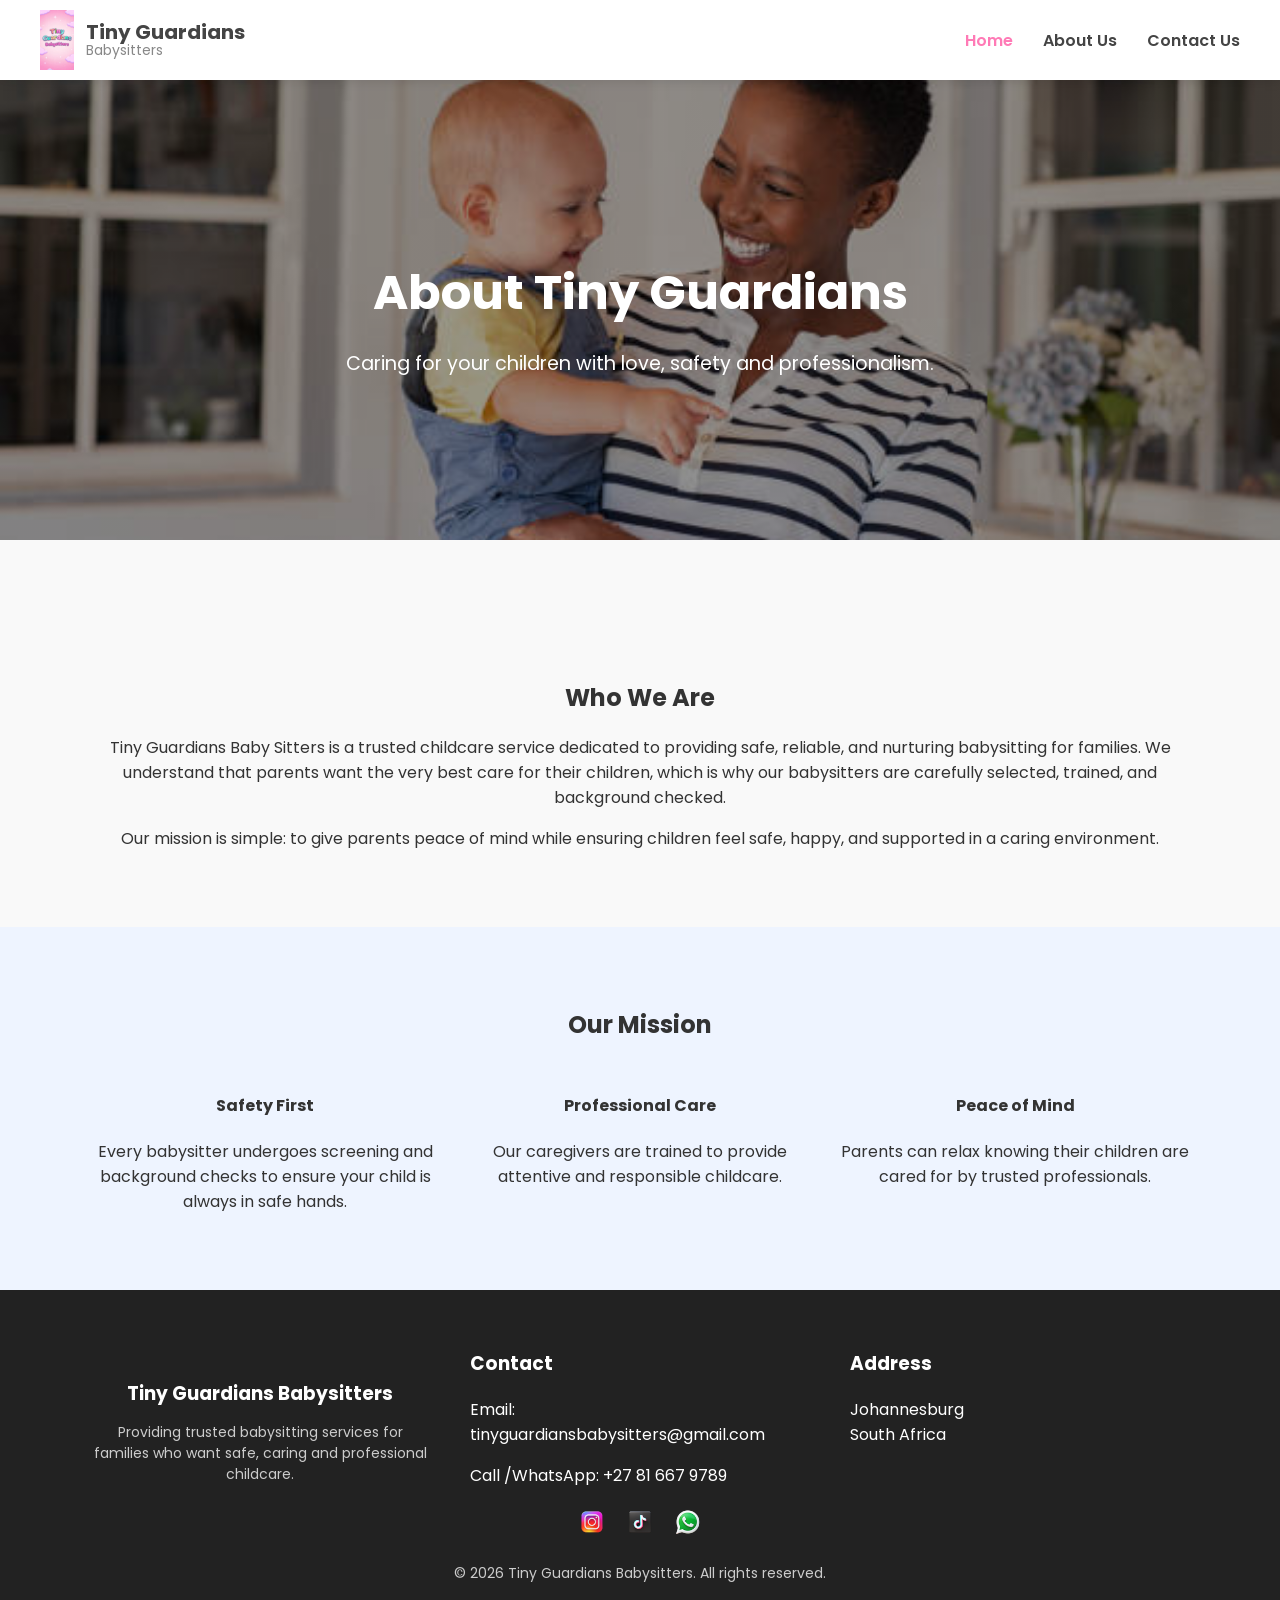
<file: about.html>
<!DOCTYPE html>
<html lang="en">

<head>

<meta charset="UTF-8">
<meta name="viewport" content="width=device-width, initial-scale=1.0">

<title>About Tiny Guardians</title>

<link rel="stylesheet" href="css/styles.css">

<link href="https://fonts.googleapis.com/css2?family=Poppins:wght@300;400;600&display=swap" rel="stylesheet">

</head>


<body>


<header class="header">

 <nav class="navbar">

  <div class="brand-area">
    <img src="images/logo.jpeg" class="logo" alt="Tiny Guardians Logo">

    <div class="brand-text">
      <span class="brand-main">Tiny Guardians</span>
      <span class="brand-sub">Babysitters</span>
    </div>
  </div>

  <button class="menu-toggle" id="menuToggle">
    ☰
  </button>

  <ul class="nav-links" id="navLinks">
    <li><a href="index.html" class="active">Home</a></li>
    <li><a href="about.html">About Us</a></li>
    <li><a href="contact.html">Contact Us</a></li>
  </ul>

</nav>

</div>

</header>



<!-- ABOUT HERO -->

<section class="hero small-hero">

<div class="hero-content">

<h1>About Tiny Guardians</h1>

<p>Caring for your children with love, safety and professionalism.</p>

</div>

</section>



<!-- ABOUT CONTENT -->

<section class="services">

<div class="container">

<h2>Who We Are</h2>

<p>
Tiny Guardians Baby Sitters is a trusted childcare service dedicated to providing
safe, reliable, and nurturing babysitting for families. We understand that
parents want the very best care for their children, which is why our babysitters
are carefully selected, trained, and background checked.
</p>

<p>
Our mission is simple: to give parents peace of mind while ensuring children
feel safe, happy, and supported in a caring environment.
</p>

</div>

</section>



<!-- MISSION SECTION -->

<section class="trust">

<div class="container">

<h2>Our Mission</h2>

<div class="trust-grid">

<div>

<h4>Safety First</h4>

<p>
Every babysitter undergoes screening and background checks to ensure
your child is always in safe hands.
</p>

</div>


<div>

<h4>Professional Care</h4>

<p>
Our caregivers are trained to provide attentive and responsible childcare.
</p>

</div>


<div>

<h4>Peace of Mind</h4>

<p>
Parents can relax knowing their children are cared for by trusted professionals.
</p>

</div>

</div>

</div>

</section>


<!-- FOOTER -->

<footer class="site-footer">

<div class="footer-container">

<div class="footer-about">

<h3>Tiny Guardians Babysitters</h3>

<p>
Providing trusted babysitting services for families who want
safe, caring and professional childcare.
</p>

</div>


<div class="footer-contact">

<h3>Contact</h3>

<p>Email: tinyguardiansbabysitters@gmail.com</p>

<p>Call /WhatsApp: +27 81 667 9789</p>

<div class="footer-social">

<a href="https://www.instagram.com/tinyguardiansbabysitters?igsh=MTd0bDlkaWNnN3l4ag%3D%3D" target="_blank">
<img src="images/instagram.png" alt="Instagram">
</a>

<a href="https://www.tiktok.com/@tinyguardiansbabysitters?_r=1&_t=ZS-93S32Ay546i" target="_blank">
<img src="images/tiktok.png" alt="TikTok">
</a>

<a href="https://whatsapp.com/channel/0029Vb75ERRFXUuc8lDKqv3J" target="_blank">
<img src="images/whatsapp.png" alt="WhatsApp Channel">
</a>

</div>

</div>


<div class="footer-address">

<h3>Address</h3>

<p>
Johannesburg<br>
South Africa
</p>

</div>


</div>

<div class="footer-bottom">

<p>© 2026 Tiny Guardians Babysitters. All rights reserved.</p>

</div>

</footer>


<script src="js/main.js"></script>

</body>

</html>
</file>
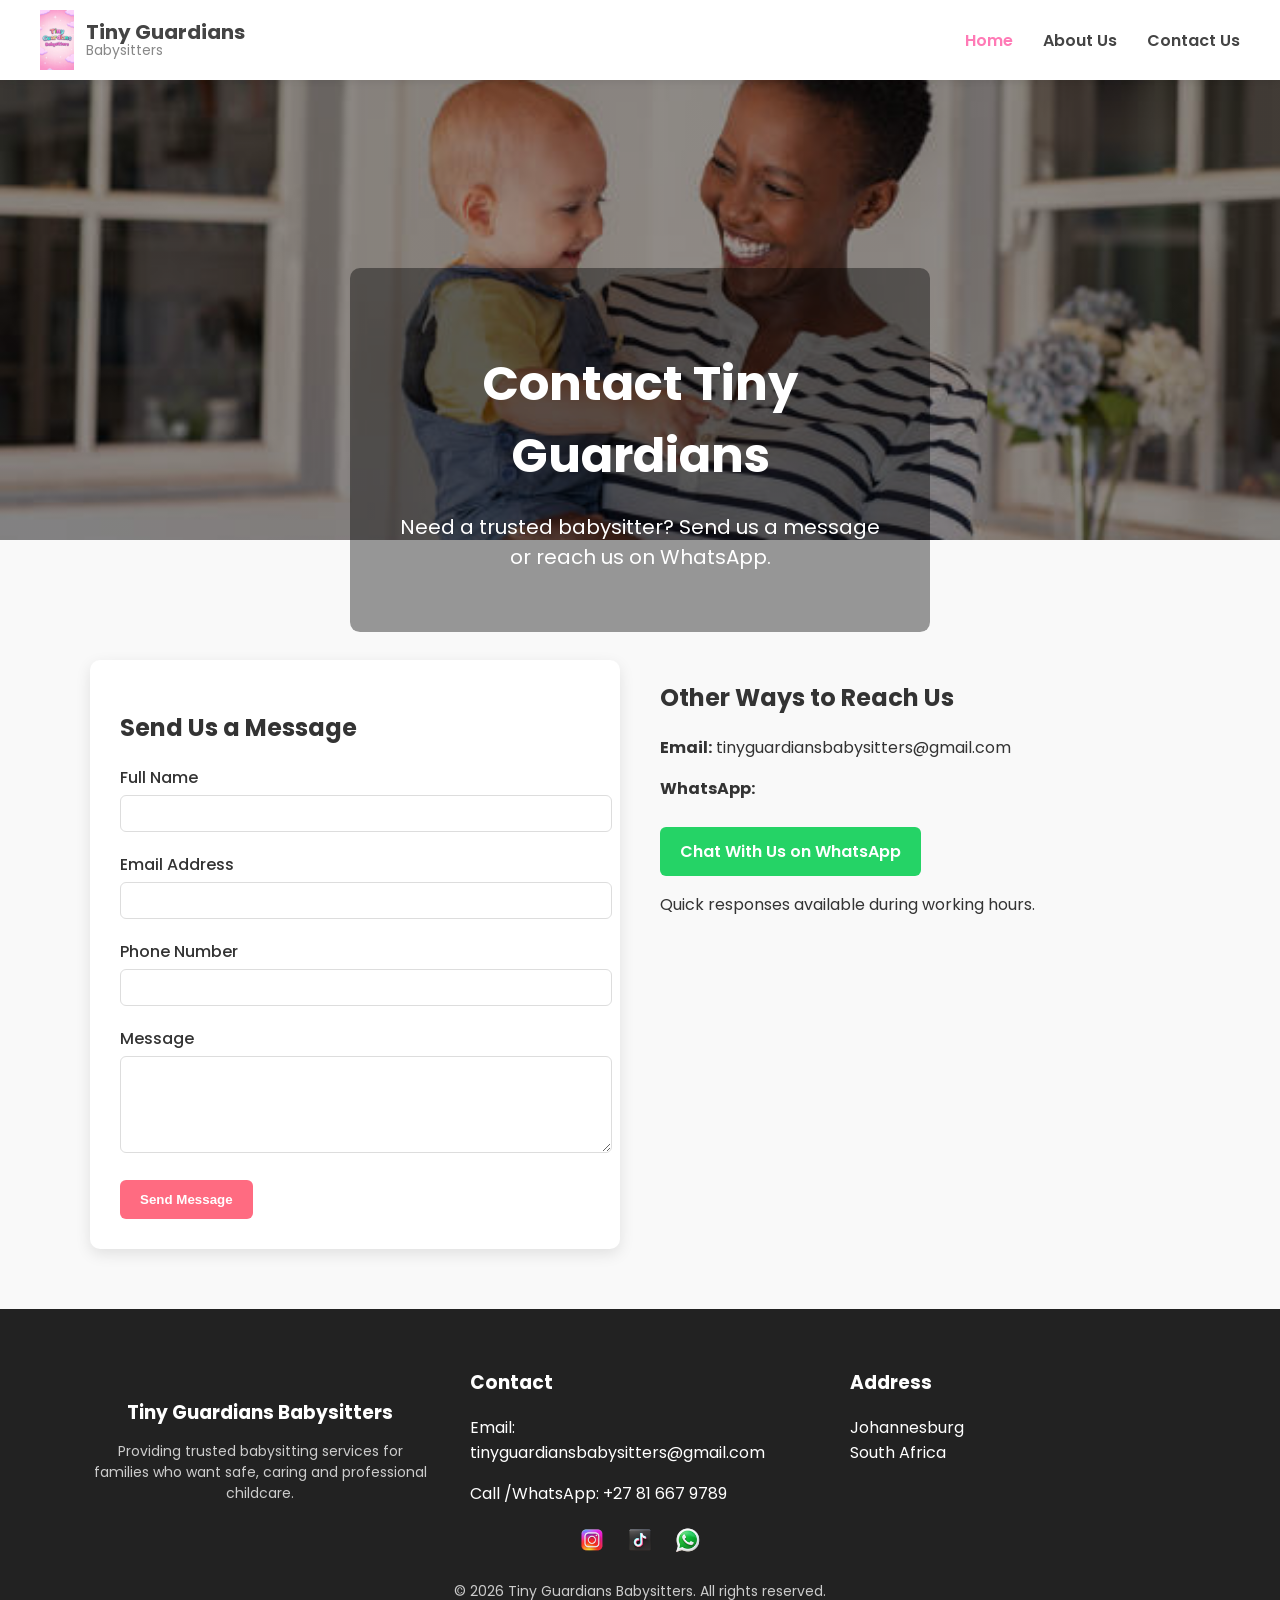
<file: contact.html>
<!DOCTYPE html>
<html lang="en">

<head>
<meta charset="UTF-8">
<meta name="viewport" content="width=device-width, initial-scale=1.0">

<title>Contact Tiny Guardians Babysitters</title>

<link rel="stylesheet" href="css/styles.css">

<link href="https://fonts.googleapis.com/css2?family=Poppins:wght@300;400;600&display=swap" rel="stylesheet">

</head>

<body>

<header class="site-header">

<nav class="navbar">

  <div class="brand-area">
    <img src="images/logo.jpeg" class="logo" alt="Tiny Guardians Logo">

    <div class="brand-text">
      <span class="brand-main">Tiny Guardians</span>
      <span class="brand-sub">Babysitters</span>
    </div>
  </div>

  <button class="menu-toggle" id="menuToggle">
    ☰
  </button>

  <ul class="nav-links" id="navLinks">
    <li><a href="index.html" class="active">Home</a></li>
    <li><a href="about.html">About Us</a></li>
    <li><a href="contact.html">Contact Us</a></li>
  </ul>

</nav>

</header>

<!-- CONTACT HERO -->

<section class="hero small-hero">

<div class="hero-text">

<h1>Contact Tiny Guardians</h1>

<p>Need a trusted babysitter? Send us a message or reach us on WhatsApp.</p>

</div>

</section>


<!-- CONTACT SECTION -->

<!-- GitHub Pages notice: shown only when running on github.io (PHP will not execute there) -->
<div id="ghPagesNotice" style="display:none;background:#fff3cd;border:1px solid #ffc107;color:#856404;padding:14px 20px;margin:0 20px;border-radius:6px;max-width:700px;margin:20px auto;">
  <strong>⚠ Heads-up:</strong> This site is currently hosted on GitHub Pages, which cannot run PHP.
  The Send Message form will work once the site is deployed to a cPanel or PHP-capable host.
  In the meantime you can reach us directly at
  <a href="mailto:tinyguardiansbabysitters@gmail.com" style="color:#856404;font-weight:600;">tinyguardiansbabysitters@gmail.com</a>.
</div>

<section class="contact-section">

<div class="contact-container">


<div class="contact-form">

<h2>Send Us a Message</h2>

<div id="formStatus" style="display:none;padding:12px 16px;border-radius:6px;margin-bottom:16px;font-weight:600;"></div>

<form id="contactForm" method="POST" action="send.php" novalidate>

<div class="form-group">

<label for="name">Full Name</label>

<input type="text" id="name" name="name" required>

</div>

<div class="form-group">

<label for="email">Email Address</label>

<input type="email" id="email" name="email" required>

</div>

<div class="form-group">

<label for="phone">Phone Number</label>

<input type="tel" id="phone" name="phone" required>

</div>

<div class="form-group">

<label for="message">Message</label>

<textarea id="message" name="message" rows="5" required></textarea>

</div>

<!-- Honeypot: hidden from real users; bots fill it in -->
<div style="position:absolute;left:-9999px;top:-9999px;" aria-hidden="true">
  <label for="website">Leave this blank</label>
  <input type="text" id="website" name="website" tabindex="-1" autocomplete="off">
</div>

<button type="submit" class="btn-primary">Send Message</button>

</form>

</div>


<div class="contact-info">

<h2>Other Ways to Reach Us</h2>

<p><strong>Email:</strong> tinyguardiansbabysitters@gmail.com</p>

<p><strong>WhatsApp:</strong></p>

<a class="whatsapp-btn" 
href="https://wa.me/27700000000" 
target="_blank">

Chat With Us on WhatsApp

</a>

<p class="contact-note">
Quick responses available during working hours.
</p>

</div>


</div>

</section>


<!-- FOOTER -->

<footer class="site-footer">

<div class="footer-container">

<div class="footer-about">

<h3>Tiny Guardians Babysitters</h3>

<p>
Providing trusted babysitting services for families who want
safe, caring and professional childcare.
</p>

</div>


<div class="footer-contact">

<h3>Contact</h3>

<p>Email: tinyguardiansbabysitters@gmail.com</p>

<p>Call /WhatsApp: +27 81 667 9789</p>

<div class="footer-social">

<a href="https://www.instagram.com/tinyguardiansbabysitters?igsh=MTd0bDlkaWNnN3l4ag%3D%3D" target="_blank">
<img src="images/instagram.png" alt="Instagram">
</a>

<a href="https://www.tiktok.com/@tinyguardiansbabysitters?_r=1&_t=ZS-93S32Ay546i" target="_blank">
<img src="images/tiktok.png" alt="TikTok">
</a>

<a href="https://whatsapp.com/channel/0029Vb75ERRFXUuc8lDKqv3J" target="_blank">
<img src="images/whatsapp.png" alt="WhatsApp Channel">
</a>

</div>

</div>


<div class="footer-address">

<h3>Address</h3>

<p>
Johannesburg<br>
South Africa
</p>

</div>

</div>

<div class="footer-bottom">

<p>© 2026 Tiny Guardians Babysitters. All rights reserved.</p>

</div>

</footer>


<script src="js/main.js"></script>

</body>
</html>
</file>
<file: css/styles.css>
/* General */

body{
font-family: 'Poppins', sans-serif;
margin:0;
padding:0;
background:#f9f9f9;
color:#333;
}

.container{
width:90%;
max-width:1100px;
margin:auto;
}


/* NAVBAR */

.header{
background:white;
box-shadow:0 2px 10px rgba(0,0,0,0.1);
}

.navbar{
display:flex;
justify-content:space-between;
align-items:center;
padding:10px 20px;
background:white;
}

.nav-links{
display:flex;
list-style:none;
gap:25px;
}

.menu-toggle{
display:none;
font-size:26px;
background:none;
border:none;
cursor:pointer;
}

.nav-container{
display:flex;
justify-content:space-between;
align-items:center;
padding:20px 0;
}

.logo{
color:#2b7cff;
}

.nav-links{
list-style:none;
display:flex;
gap:20px;
}

.nav-links a{
text-decoration:none;
color:#333;
font-weight:500;
}

.nav-links a:hover{
color:#2b7cff;
}


html, body{
max-width:100%;
overflow-x:hidden;
}

/* Sticky navigation bar */

.header{
position:sticky;
top:0;
z-index:1000;
background:white;
box-shadow:0 2px 10px rgba(0,0,0,0.1);
}

/*Contact us*/

.contact-card{
background:white;
padding:30px;
border-radius:8px;
box-shadow:0 5px 20px rgba(0,0,0,0.05);
max-width:600px;
margin:30px auto;
}

.contact-card .field{
margin-bottom:20px;
display:flex;
flex-direction:column;
}

.contact-card label{
font-weight:600;
margin-bottom:5px;
}

.contact-card input,
.contact-card textarea{
padding:12px 15px;
border:1px solid #ccc;
border-radius:6px;
font-size:1rem;
resize:none;
}

.contact-card input:focus,
.contact-card textarea:focus{
outline:none;
border-color:#2b7cff;
}

.contact-card button.btn-primary{
width:100%;
text-align:center;
font-size:1.1rem;
}

/* HERO */

.hero{
height:70vh;
background:linear-gradient(rgba(0,0,0,0.4), rgba(0,0,0,0.4)),
url('../images/Sitter1.jpg');
background-size:cover;
background-position:center;
display:flex;
align-items:center;
justify-content:center;
text-align:center;
color:white;
}
.small-hero{
height:460px;
display:flex;
align-items:center;
justify-content:center;
margin-bottom:60px;
}
.contact-section{
padding:60px 20px;
}

.hero-text{
max-width:500px;
margin:auto;
background:rgba(0,0,0,0.4);
padding:20px;
border-radius:10px;
}

.hero-text h1{
margin-bottom:10px;
font-size:36px;
}

.hero-text p{
font-size:18px;
line-height:1.5;
}

.hero-content h1{
font-size:3rem;
margin-bottom:20px;
}

.hero-content p{
font-size:1.2rem;
margin-bottom:25px;
}


.btn-primary{
background:#ff6b6b;
color:white;
padding:12px 25px;
text-decoration:none;
border-radius:6px;
font-weight:600;
}


/* SERVICES */

.services{
padding:60px 0;
text-align:center;
}

.service-grid{
display:grid;
grid-template-columns:repeat(auto-fit, minmax(250px,1fr));
gap:25px;
margin-top:30px;
}

.service-card{
background:white;
padding:25px;
border-radius:8px;
box-shadow:0 5px 15px rgba(0,0,0,0.05);
}


/* TRUST */

.trust{
background:#eef4ff;
padding:60px 0;
text-align:center;
}

.trust-grid{
display:grid;
grid-template-columns:repeat(auto-fit, minmax(250px,1fr));
gap:25px;
margin-top:30px;
}


/* FOOTER */

.footer{
background:#1f2937;
color:white;
text-align:center;
padding:20px;
margin-top:40px;
}
.footer{
background:#1e1e2f;
color:white;
padding:40px 0;
margin-top:60px;
}

.footer-grid{
display:grid;
grid-template-columns:repeat(auto-fit,minmax(220px,1fr));
gap:30px;
}

.footer a{
color:white;
text-decoration:none;
}

.footer a:hover{
text-decoration:underline;
}

.copyright{
text-align:center;
margin-top:30px;
font-size:14px;
}

/* Babysitter Team Section */

.team{
padding:60px 0;
background:#f9fbff;
text-align:center;
}

.section-intro{
max-width:600px;
margin:10px auto 40px;
color:#555;
}

.team-grid{
display:grid;
grid-template-columns:repeat(auto-fit,minmax(230px,1fr));
gap:25px;
}

.team-card{
background:white;
padding:20px;
border-radius:10px;
box-shadow:0 5px 15px rgba(0,0,0,0.05);
transition:transform 0.2s;
display:flex;
flex-direction:column;
}

.team-card:hover{
transform:translateY(-5px);
}

.team-card img{
width:100%;
height:230px;
object-fit:cover;
border-radius:8px;
margin-bottom:15px;
}

.team-card h3{
margin-bottom:5px;
}

.team-card .role{
color:#2b7cff;
font-weight:600;
margin-bottom:10px;
}

/* Resume Button */

.resume-btn{
display:inline-block;
background:#ff6b81;
color:white;
padding:10px 16px;
text-decoration:none;
border-radius:6px;
font-weight:600;
font-size:14px;
margin-top:auto;
transition:background 0.2s;
}

.resume-btn:hover{
background:#ff4e73;
}

/* Navbar */

.site-header{
position:sticky;
top:0;
z-index:1000;
background:white;
box-shadow:0 2px 8px rgba(0,0,0,0.08);
}

.navbar{
display:flex;
justify-content:space-between;
align-items:center;
padding:10px 40px;
}

/* Brand Area */

.brand-area{
display:flex;
align-items:center;
gap:12px;
}

/* Logo */

.logo{
height:60px;
width:auto;
}

/* Brand Text */

.brand-text{
display:flex;
flex-direction:column;
line-height:1.1;
}

.brand-main{
font-size:20px;
font-weight:700;
color:#444;
}

.brand-sub{
font-size:14px;
color:#888;
}

/* Navigation Links */

.nav-links{
list-style:none;
display:flex;
gap:30px;
}

.nav-links a{
text-decoration:none;
font-weight:600;
color:#444;
transition:color 0.2s;
}

.nav-links a:hover{
color:#ff7ab6;
}

.nav-links a.active{
color:#ff7ab6;
}

.hero-slider{
  position: relative;
  height: 80vh;
  overflow: hidden;
}

.slide{
  position: absolute;
  width: 100%;
  height: 100%;
  opacity: 0;
  transition: opacity 1s ease-in-out;
}

.slide.active{
  opacity: 1;
}

.slide img{
  width: 100%;
  height: 100%;
  object-fit: cover;
}

.hero-text{
  position: absolute;
  top: 50%;
  left: 50%;
  transform: translate(-50%,-50%);
  text-align: center;
  color: white;
  background: rgba(0,0,0,0.4);
  padding: 40px;
  border-radius: 10px;
}

.hero-text h1{
  font-size: 48px;
  margin-bottom: 15px;
}

.hero-text p{
  font-size: 20px;
  margin-bottom: 20px;
}

.hero-btn{
  background:#ff6b8a;
  color:white;
  padding:12px 25px;
  text-decoration:none;
  border-radius:6px;
  font-weight:bold;
}

.hero-btn:hover{
  background:#ff4e73;
}
.whatsapp-btn{
display:inline-block;
background:#25D366;
color:white;
padding:12px 20px;
border-radius:6px;
text-decoration:none;
font-weight:600;
margin-top:10px;
}

.whatsapp-btn:hover{
background:#1ebe5d;
}

.contact-section{
padding:60px 20px;
background:#f9f9f9;
}

.contact-container{
max-width:1100px;
margin:auto;
display:grid;
grid-template-columns:1fr 1fr;
gap:40px;
}

.contact-form{
background:white;
padding:30px;
border-radius:10px;
box-shadow:0 5px 15px rgba(0,0,0,0.1);
}

.form-group{
margin-bottom:20px;
}

.form-group label{
display:block;
margin-bottom:5px;
font-weight:500;
}

.form-group input,
.form-group textarea{
width:100%;
padding:10px;
border:1px solid #ddd;
border-radius:6px;
}

.btn-primary{
background:#ff6b81;
color:white;
padding:12px 20px;
border:none;
border-radius:6px;
cursor:pointer;
}

.whatsapp-btn{
display:inline-block;
margin-top:10px;
background:#25D366;
color:white;
padding:12px 20px;
text-decoration:none;
border-radius:6px;
}

.site-footer{
background:#222;
color:white;
padding:40px 20px;
}

.footer-container{
max-width:1100px;
margin:auto;
display:grid;
grid-template-columns:repeat(3,1fr);
gap:40px;
}

.footer-bottom{
text-align:center;
margin-top:20px;
font-size:14px;
color:#ccc;
}

/* ================= MOBILE NAVBAR ================= */

@media (max-width:768px){

.navbar{
flex-direction:row;
align-items:center;
padding:10px 15px;
}

.menu-toggle{
display:block;
margin-left:auto;
}

/* Hide menu initially */

.nav-links{
display:none;
flex-direction:column;
position:absolute;
top:60px;
left:0;
width:100%;
background:white;
padding:15px 0;
box-shadow:0 4px 10px rgba(0,0,0,0.1);
}

/* Show when hamburger clicked */

.nav-links.show{
display:flex;
}

.nav-links li{
text-align:center;
padding:12px 0;
}

/* Reduce logo height */

.logo{
height:40px;
}

/* Hide subtitle on mobile */

.brand-sub{
display:none;
}

}
@media (max-width:768px){

.contact-container{
display:flex;
flex-direction:column;
}

.contact-form{
order:1;
width:100%;
}

.contact-info{
order:2;
width:100%;
margin-top:30px;
}

}

@media (max-width:768px){

.small-hero{
height:220px;
padding:10px;
display:flex;
position: relative;
align-items:center;
justify-content:center;
overflow:hidden;
}

.hero-text{
width:85%;
padding:12px 15px;
position:absolute;
top:50%;
left:50%;
transform:translate(-50%,-50%);
background:rgba(0,0,0,0.45);
color:white;
padding:12px 15px;
border-radius:10px;
text-align:center;
width:85%;
}

.hero-text h1{
font-size:22px;
margin-bottom:6px;

}

.hero-text p{
font-size:13px;
line-height:1.3;
}

}

.footer-about{
text-align:center;
margin-top:30px;
max-width:600px;
margin-left:auto;
margin-right:auto;
}

.footer-about h3{
margin-bottom:10px;
}

.footer-about p{
color:#ccc;
font-size:14px;
line-height:1.5;
}

/* Social icons */

.footer-social{
margin-top:20px;
display:flex;
justify-content:center;
gap:20px;
}

.footer-social img{
width:28px;
height:28px;
transition:transform 0.2s;
}

.footer-social img:hover{
transform:scale(1.15);
}
</file>
